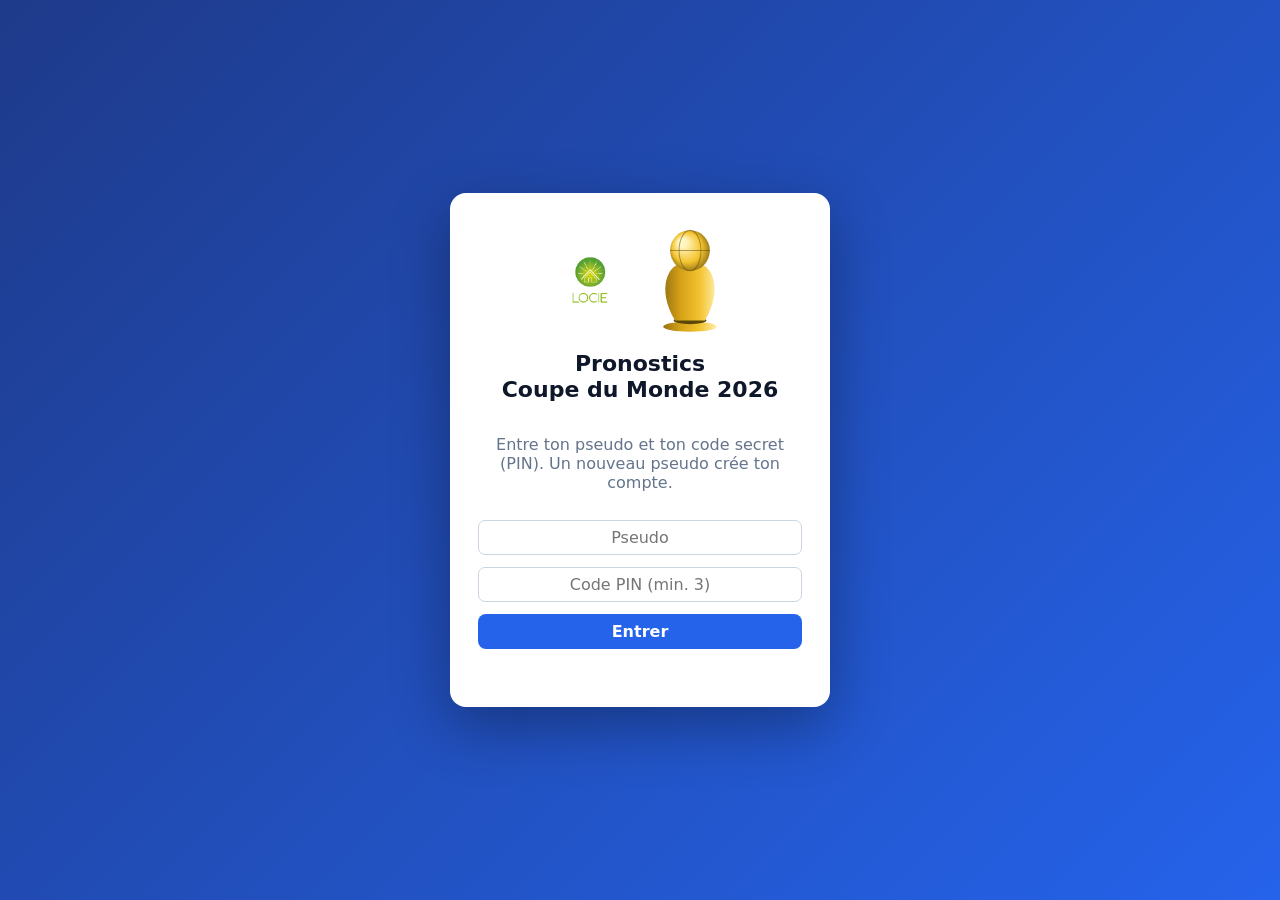
<file: index.html>
<!DOCTYPE html>
<html lang="fr">
<head>
  <meta charset="utf-8" />
  <meta name="viewport" content="width=device-width, initial-scale=1" />
  <title>Pronostics - Coupe du Monde 2026</title>
  <link rel="stylesheet" href="css/style.css" />
</head>
<body>
  <!-- Écran de connexion -->
  <div id="login" class="login">
    <div class="login-card">
      <div class="login-head">
        <img src="assets/locie.png" class="logo-big" alt="LOCIE" />
        <canvas id="login-trophy" width="86" height="118"></canvas>
      </div>
      <h1>Pronostics<br>Coupe du Monde 2026</h1>
      <p class="muted">Entre ton pseudo et ton code secret (PIN). Un nouveau pseudo crée ton compte.</p>
      <input id="login-name" placeholder="Pseudo" autocomplete="off" />
      <input id="login-pin" type="password" inputmode="numeric" placeholder="Code PIN (min. 3)" autocomplete="off" />
      <button id="login-btn" class="accent">Entrer</button>
      <div id="login-msg" class="msg"></div>
      <div id="login-config" class="warn" hidden>
        ⚠ Supabase n'est pas configuré. Renseigne <code>js/config.js</code> (voir README).
      </div>
    </div>
  </div>

  <!-- Application -->
  <div id="app" hidden>
    <header class="topbar">
      <img src="assets/locie.png" class="logo" alt="LOCIE" />
      <canvas id="top-trophy" width="30" height="42" title="Coupe du Monde"></canvas>
      <div class="brand">Pronostics <span>Coupe du Monde 2026</span></div>
      <div class="spacer"></div>
      <div class="rule">1 pt bon résultat &nbsp;•&nbsp; 2 pts à 1 but près &nbsp;•&nbsp; 3 pts score exact</div>
      <canvas id="me-avatar" width="34" height="48" class="me-avatar"></canvas>
      <span id="me-name" class="me-name"></span>
      <button id="logout" class="ghost" title="Se déconnecter">Quitter</button>
    </header>

    <nav id="tabs" class="tabs"></nav>
    <main id="panel" class="panel"></main>
    <div id="toast" class="toast" hidden></div>
  </div>

  <script type="module" src="js/app.js"></script>
</body>
</html>
</file>
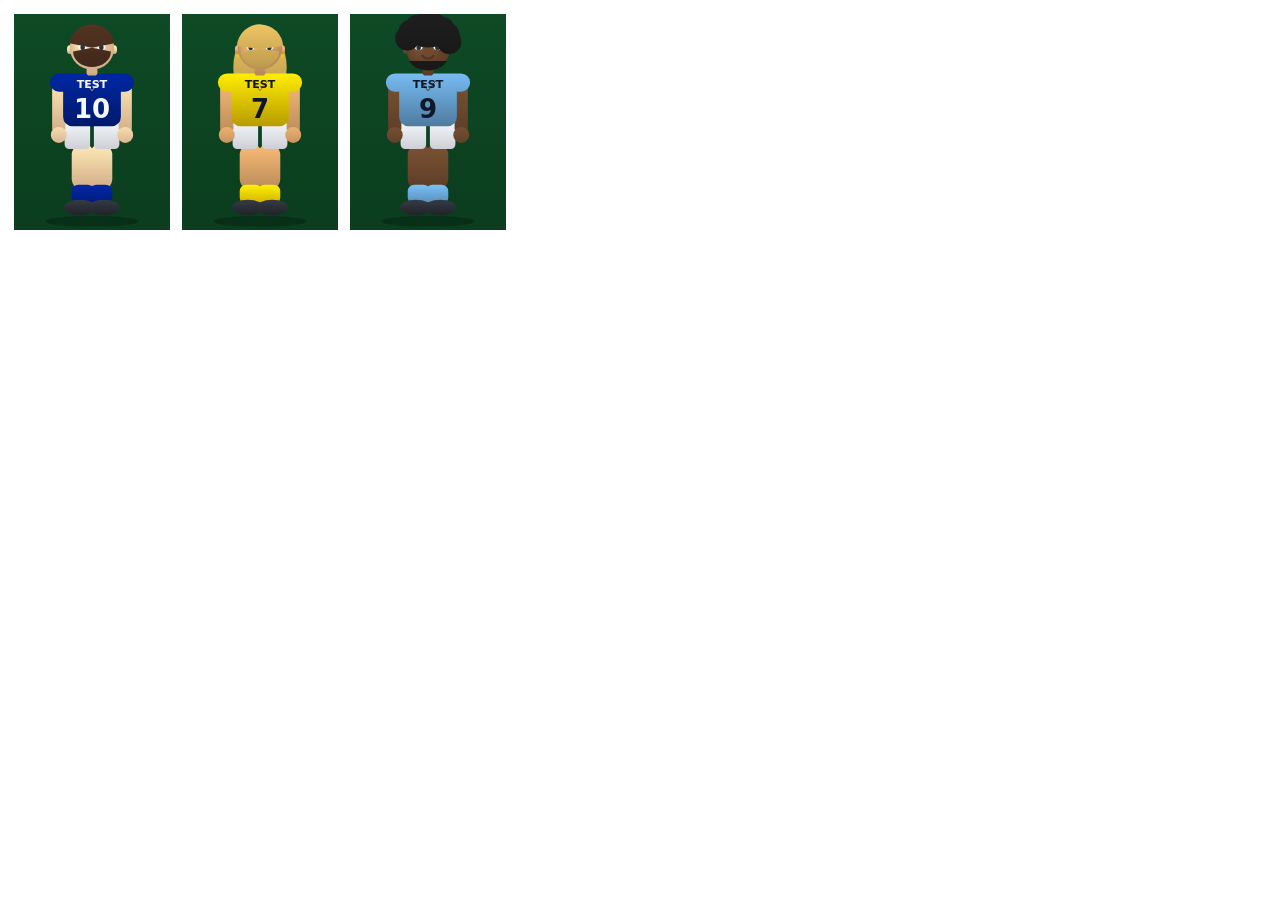
<file: _avtest.html>
<!DOCTYPE html><html><head><meta charset="utf-8"><title>av</title>
<style>canvas{background:linear-gradient(#0e4a25,#0b3d1e);margin:6px}</style></head><body>
<div id="g"></div>
<script type="module">
import { avatarCanvas } from "./js/avatar.js";
const s=[{country:"France",number:10,gender:"Homme",skin:"Claire",hair:"Court",hair_color:"Brun",beard:false},
{country:"Brazil",number:7,gender:"Femme",skin:"Hâlée",hair:"Long",hair_color:"Blond",beard:false},
{country:"Argentina",number:9,gender:"Homme",skin:"Foncée",hair:"Frisé",hair_color:"Noir",beard:true}];
for(const a of s){ const c=avatarCanvas(a,156,216,{pseudo:"TEST",withName:true}); document.getElementById("g").append(c); }
</script></body></html>
</file>
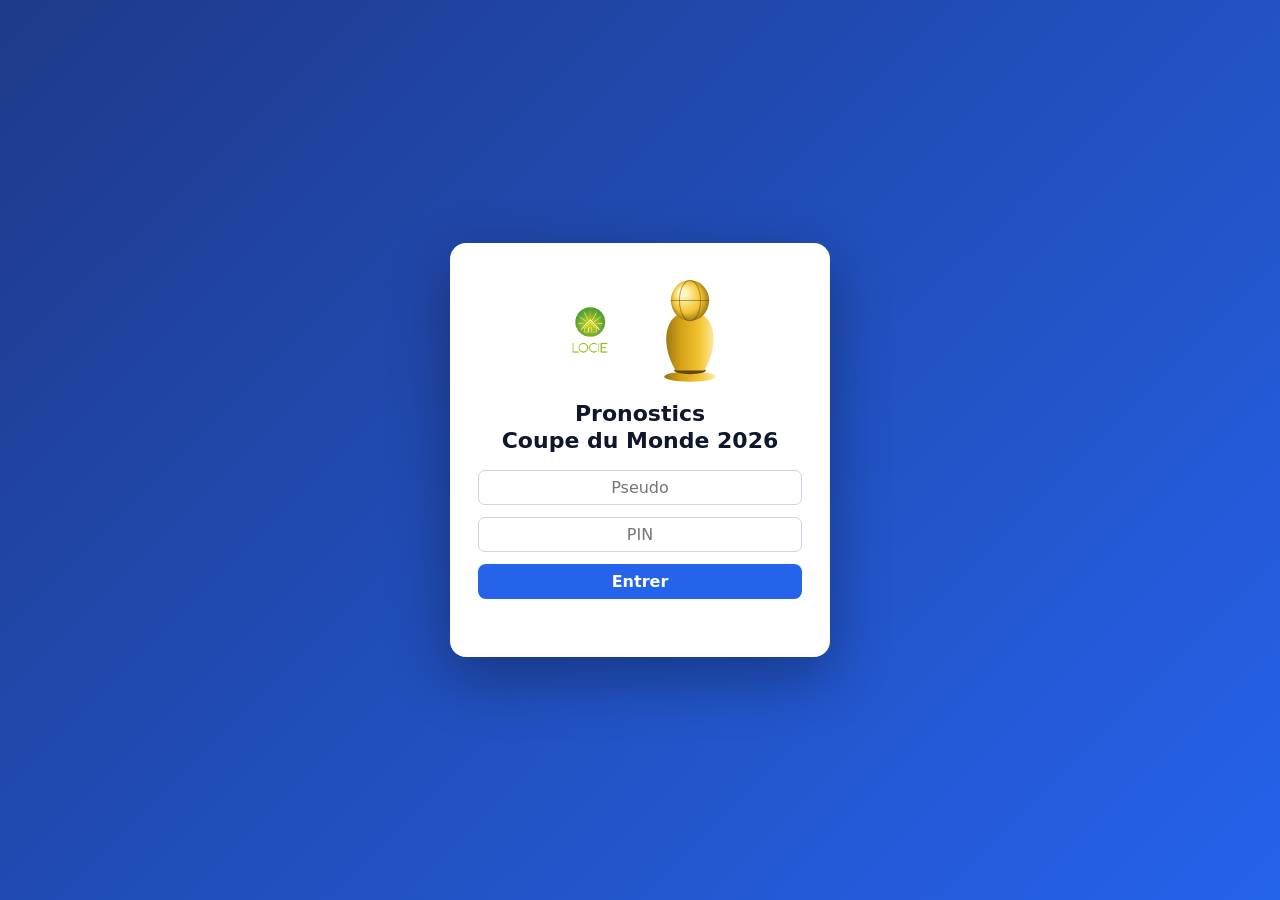
<file: _t3.html>
<!DOCTYPE html><html lang="fr"><head><meta charset="utf-8"><title>t</title><link rel="stylesheet" href="css/style.css"></head><body>
<div id="login" class="login"><div class="login-card"><div class="login-head"><img src="assets/locie.png" class="logo-big"><canvas id="login-trophy" width="86" height="118"></canvas></div><h1>Pronostics<br>Coupe du Monde 2026</h1><input id="login-name" placeholder="Pseudo"><input id="login-pin" type="password" placeholder="PIN"><button id="login-btn" class="accent">Entrer</button><div id="login-msg" class="msg"></div><div id="login-config" hidden></div></div></div>
<div id="app" hidden><header class="topbar"><img src="assets/locie.png" class="logo"><canvas id="top-trophy" width="30" height="42"></canvas><div class="brand">Pronostics <span>CdM 2026</span></div><div class="spacer"></div><div class="rule">1/2/3</div><canvas id="me-avatar" width="34" height="48" class="me-avatar"></canvas><span id="me-name" class="me-name"></span><button id="logout" class="ghost">Quitter</button></header><nav id="tabs" class="tabs"></nav><main id="panel" class="panel"></main><div id="toast" class="toast" hidden></div></div>
<script type="module">
import { MATCHES } from "./js/data.js";
const AV=(c,n,g="Homme",sk="Claire",h="Court",hc="Brun",b=false)=>({country:c,number:n,gender:g,skin:sk,hair:h,hair_color:hc,beard:b});
const players=[{id:"p1",name:"Mel",avatar:AV("France",10),is_admin:true},{id:"p2",name:"Lea",avatar:AV("Brazil",7,"Femme","Hâlée","Long","Blond")}];
const gm=MATCHES.map(m=>({...m,grp:m.group,home_score:null,away_score:null}));
const R={A1:[2,0],A2:[2,1],D1:[4,1]}; for(const m of gm){if(R[m.id]){m.home_score=R[m.id][0];m.away_score=R[m.id][1];}}
const now=Date.now(); const pub=[]; for(const m of gm){if(Date.parse(m.kickoff)<=now){pub.push({player_id:"p1",match_id:m.id,home:2,away:0,created_at:m.kickoff});pub.push({player_id:"p2",match_id:m.id,home:0,away:1,created_at:m.kickoff});}}
const mine=gm.map(m=>({match_id:m.id,home:2,away:0,created_at:m.kickoff,updated_at:m.kickoff}));
window.fetch=async(u)=>{const j=x=>({ok:true,status:200,json:async()=>x});u=String(u);
 if(u.includes("/rpc/register_or_login"))return j({ok:true,name:"Mel",avatar:players[0].avatar,is_admin:true});
 if(u.includes("/rpc/get_my_predictions"))return j(mine);
 if(u.includes("/players"))return j(players); if(u.includes("/matches"))return j(gm); if(u.includes("/predictions"))return j(pub);
 if(u.includes("/rpc/"))return j({ok:true}); return new Response("",{status:200});};
const goApp=location.hash.startsWith("#app");
if(goApp) localStorage.setItem("pron_session",JSON.stringify({name:"Mel",pin:"0000"})); else localStorage.removeItem("pron_session");
await import("./js/app.js");
if(goApp) setTimeout(()=>{const b=[...document.querySelectorAll("#tabs button")].find(x=>x.textContent.trim()==="Classement");if(b)b.click();},900);
</script></body></html>
</file>
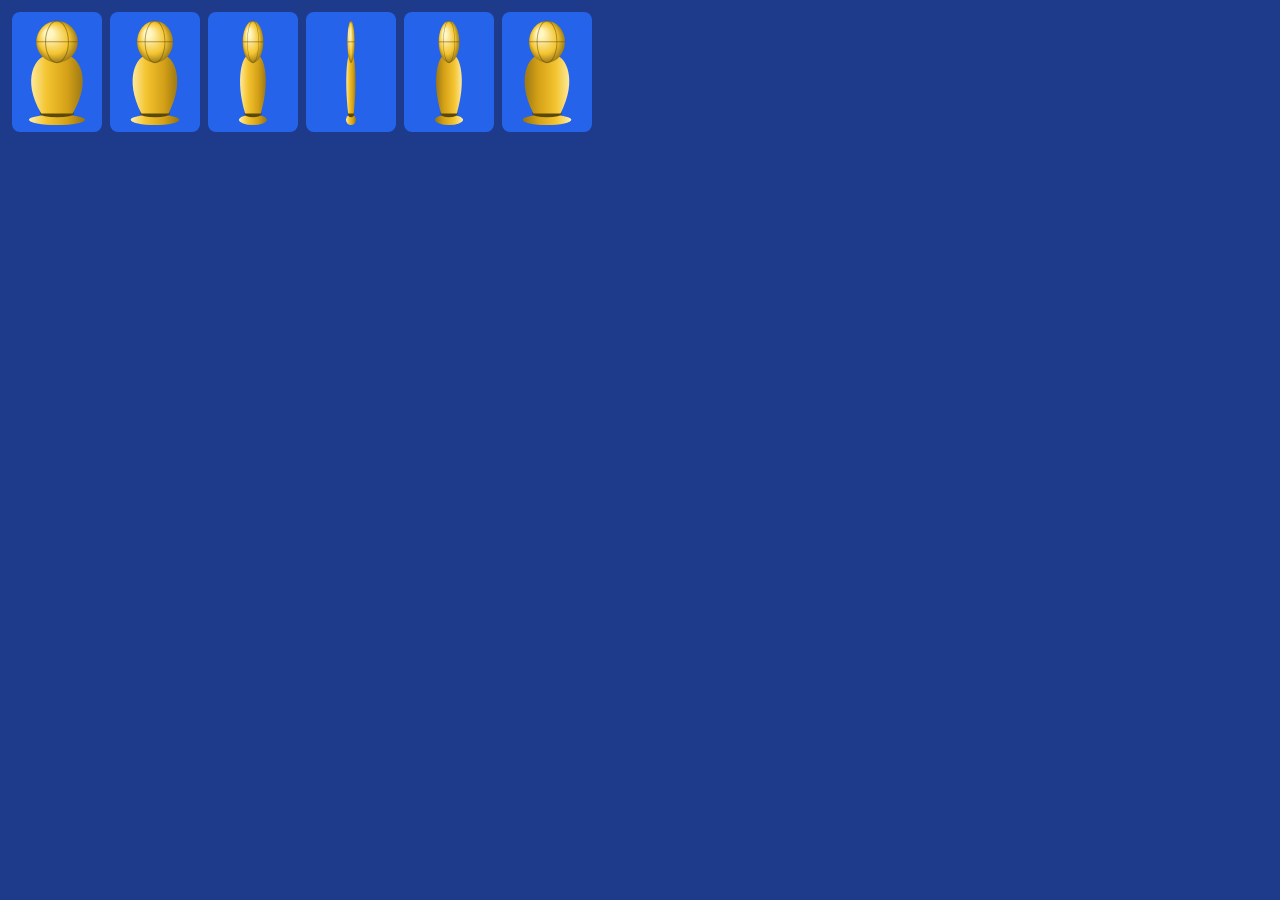
<file: _trtest.html>
<!DOCTYPE html><html><head><meta charset="utf-8"><title>tr</title>
<style>body{background:#1e3a8a}canvas{background:#2563eb;margin:4px;border-radius:8px}</style></head><body>
<div id="g"></div>
<script type="module">
import { drawTrophy } from "./js/trophy.js";
for(let i=0;i<6;i++){ const c=document.createElement("canvas"); c.width=90;c.height=120;
  drawTrophy(c.getContext("2d"),45,60,104, i*Math.PI/6); document.getElementById("g").append(c); }
</script></body></html>
</file>
<file: css/style.css>
:root{
  --bg:#e2e8f0; --card:#fff; --accent:#2563eb; --accent-d:#1d4ed8;
  --green:#16a34a; --orange:#d97706; --text:#0f172a; --muted:#64748b; --line:#cbd5e1;
}
*{box-sizing:border-box}
[hidden]{display:none !important}
body{margin:0;font-family:'DejaVu Sans',system-ui,Segoe UI,Roboto,sans-serif;
  background:var(--bg);color:var(--text)}
.muted{color:var(--muted)} .accent{background:var(--accent);color:#fff}
button{cursor:pointer;border:none;border-radius:8px;padding:8px 14px;font:inherit;font-weight:600}
button.accent{background:var(--accent);color:#fff} button.accent:hover{background:var(--accent-d)}
button.ghost{background:transparent;color:#fff;border:1px solid #ffffff66}
button.small{padding:4px 9px;font-size:13px;background:#e2e8f0;color:var(--text)}
input,select{font:inherit;padding:7px 9px;border:1px solid var(--line);border-radius:7px;background:#fff;color:var(--text)}
code{background:#0001;padding:1px 4px;border-radius:4px}

/* login */
.login{position:fixed;inset:0;display:grid;place-items:center;
  background:linear-gradient(135deg,#1e3a8a,#2563eb)}
.login-card{background:#fff;border-radius:16px;padding:28px;width:min(380px,92vw);
  display:flex;flex-direction:column;gap:12px;box-shadow:0 20px 60px #0005;text-align:center}
.login-card h1{margin:0 0 4px;font-size:22px;line-height:1.2}
.login-card input{text-align:center}
.msg{min-height:18px;font-weight:600} .msg.err{color:#dc2626} .msg.ok{color:var(--green)}
.warn{background:#fef3c7;color:#92400e;border-radius:8px;padding:8px;font-size:13px}

/* topbar */
.topbar{display:flex;align-items:center;gap:12px;background:var(--accent);color:#fff;padding:8px 16px}
.logo{height:34px;width:auto;background:#fff;border-radius:8px;padding:2px}
.logo-big{height:64px;width:auto}
.login-head{display:flex;align-items:center;justify-content:center;gap:14px}
.brand{font-size:18px;font-weight:800;letter-spacing:.3px}
.brand span{font-weight:600;opacity:.9}
.spacer{flex:1}
.rule{font-size:13px;opacity:.92}
.me-avatar{background:#ffffff22;border-radius:8px}
.me-name{font-weight:700}

/* tabs */
.tabs{display:flex;gap:4px;background:#cbd5e1;padding:6px 10px;overflow-x:auto}
.tabs button{background:#e2e8f0;color:var(--text);white-space:nowrap}
.tabs button.active{background:#fff;box-shadow:0 2px 0 var(--accent) inset}
.panel{padding:14px;max-width:1100px;margin:0 auto}

/* blocs match */
.block{background:var(--card);border:1px solid var(--line);border-radius:10px;margin-bottom:12px;overflow:hidden}
.block>h3{margin:0;padding:8px 12px;color:#fff;font-size:15px}
.row{display:grid;grid-template-columns:64px 1fr auto 1fr 96px;align-items:center;
  gap:8px;padding:7px 10px;border-top:1px solid #eef2f7}
.row:first-of-type{border-top:none}
.row .when{font-size:11px;color:var(--muted)}
.row .team{display:flex;align-items:center;gap:7px;min-width:0}
.row .team img{width:26px;height:auto;border-radius:2px;box-shadow:0 0 0 1px #0001}
.row .team.away{flex-direction:row-reverse;text-align:right}
.row .team span{white-space:nowrap;overflow:hidden;text-overflow:ellipsis}
.score{display:flex;align-items:center;gap:5px;justify-content:center}
.score input{width:38px;text-align:center;font-weight:700;padding:5px}
.score input:disabled{background:#f1f5f9;color:#94a3b8}
.status{font-size:12px;font-weight:700;text-align:right}
.lock{color:#94a3b8}.locked-badge{font-size:11px;background:#e2e8f0;color:#64748b;padding:1px 6px;border-radius:6px}
.pill{font-size:12px;font-weight:700;color:#fff;padding:2px 9px;border-radius:9px}
.pill.g{background:var(--green)} .pill.o{background:var(--orange)} .pill.z{background:#94a3b8}
.pill.soon{background:#e2e8f0;color:#64748b}

/* barre d'options */
.optbar{display:flex;align-items:center;gap:14px;flex-wrap:wrap;margin-bottom:10px}
.optbar .save{margin-left:auto}

/* classement */
table.board{width:100%;border-collapse:collapse;background:#fff;border-radius:10px;overflow:hidden}
table.board th,table.board td{padding:9px 12px;text-align:left;border-top:1px solid #eef2f7}
table.board th{background:#eef2f7;font-size:13px}
table.board td.c,table.board th.c{text-align:center}
tr.gold{background:#fde68a}tr.silver{background:#e2e8f0}tr.bronze{background:#fcd9b6}
.board .av{display:flex;align-items:center;gap:8px}

/* galerie joueurs */
.gallery{display:grid;grid-template-columns:repeat(auto-fill,minmax(150px,1fr));gap:12px}
.pcard{background:#fff;border:1px solid var(--line);border-radius:12px;padding:8px;text-align:center}
.pcard canvas{background:linear-gradient(#0e4a25,#0b3d1e);border-radius:8px}
.pcard .nm{font-weight:700;margin-top:4px}

/* bracket */
.bracket{display:flex;gap:26px;overflow:auto;padding:6px 2px}
.bcol{display:flex;flex-direction:column;justify-content:space-around;min-width:150px}
.bbox{background:#1e293b;color:#cbd5e1;border:1px solid #475569;border-radius:7px;
  padding:5px 8px;margin:6px 0;font-size:12px}
.bbox .real{color:#fde047;font-weight:700}
.bcol h4{color:var(--muted);text-align:center;margin:0 0 4px;font-size:13px}

/* dialog avatar */
.modal{position:fixed;inset:0;background:#0007;display:grid;place-items:center;z-index:50}
.modal-card{background:#fff;border-radius:14px;padding:18px;display:flex;gap:18px;max-width:620px;width:94vw}
.form{display:flex;flex-direction:column;gap:9px;flex:1}
.form label{font-weight:700;font-size:13px;display:flex;flex-direction:column;gap:3px}
.form .actions{display:flex;gap:8px;margin-top:6px}
.preview{background:linear-gradient(#0e4a25,#0b3d1e);border-radius:10px}

/* toast */
.toast{position:fixed;left:50%;bottom:28px;transform:translateX(-50%);
  background:var(--accent);color:#fff;padding:10px 18px;border-radius:10px;font-weight:700;
  box-shadow:0 8px 24px #0004;z-index:60}
.toast.g{background:var(--green)} .toast.e{background:#dc2626}

/* animation but */
#goal-overlay{position:fixed;inset:0;z-index:80;display:grid;place-items:center;background:#0006}
#goal-overlay canvas{border-radius:14px;box-shadow:0 20px 60px #0007}

.note{font-size:13px;color:var(--muted);margin:4px 0 12px}
@media(max-width:640px){.row{grid-template-columns:1fr auto 1fr;}.row .when{display:none}.status{grid-column:1/-1;text-align:left}}
</file>
